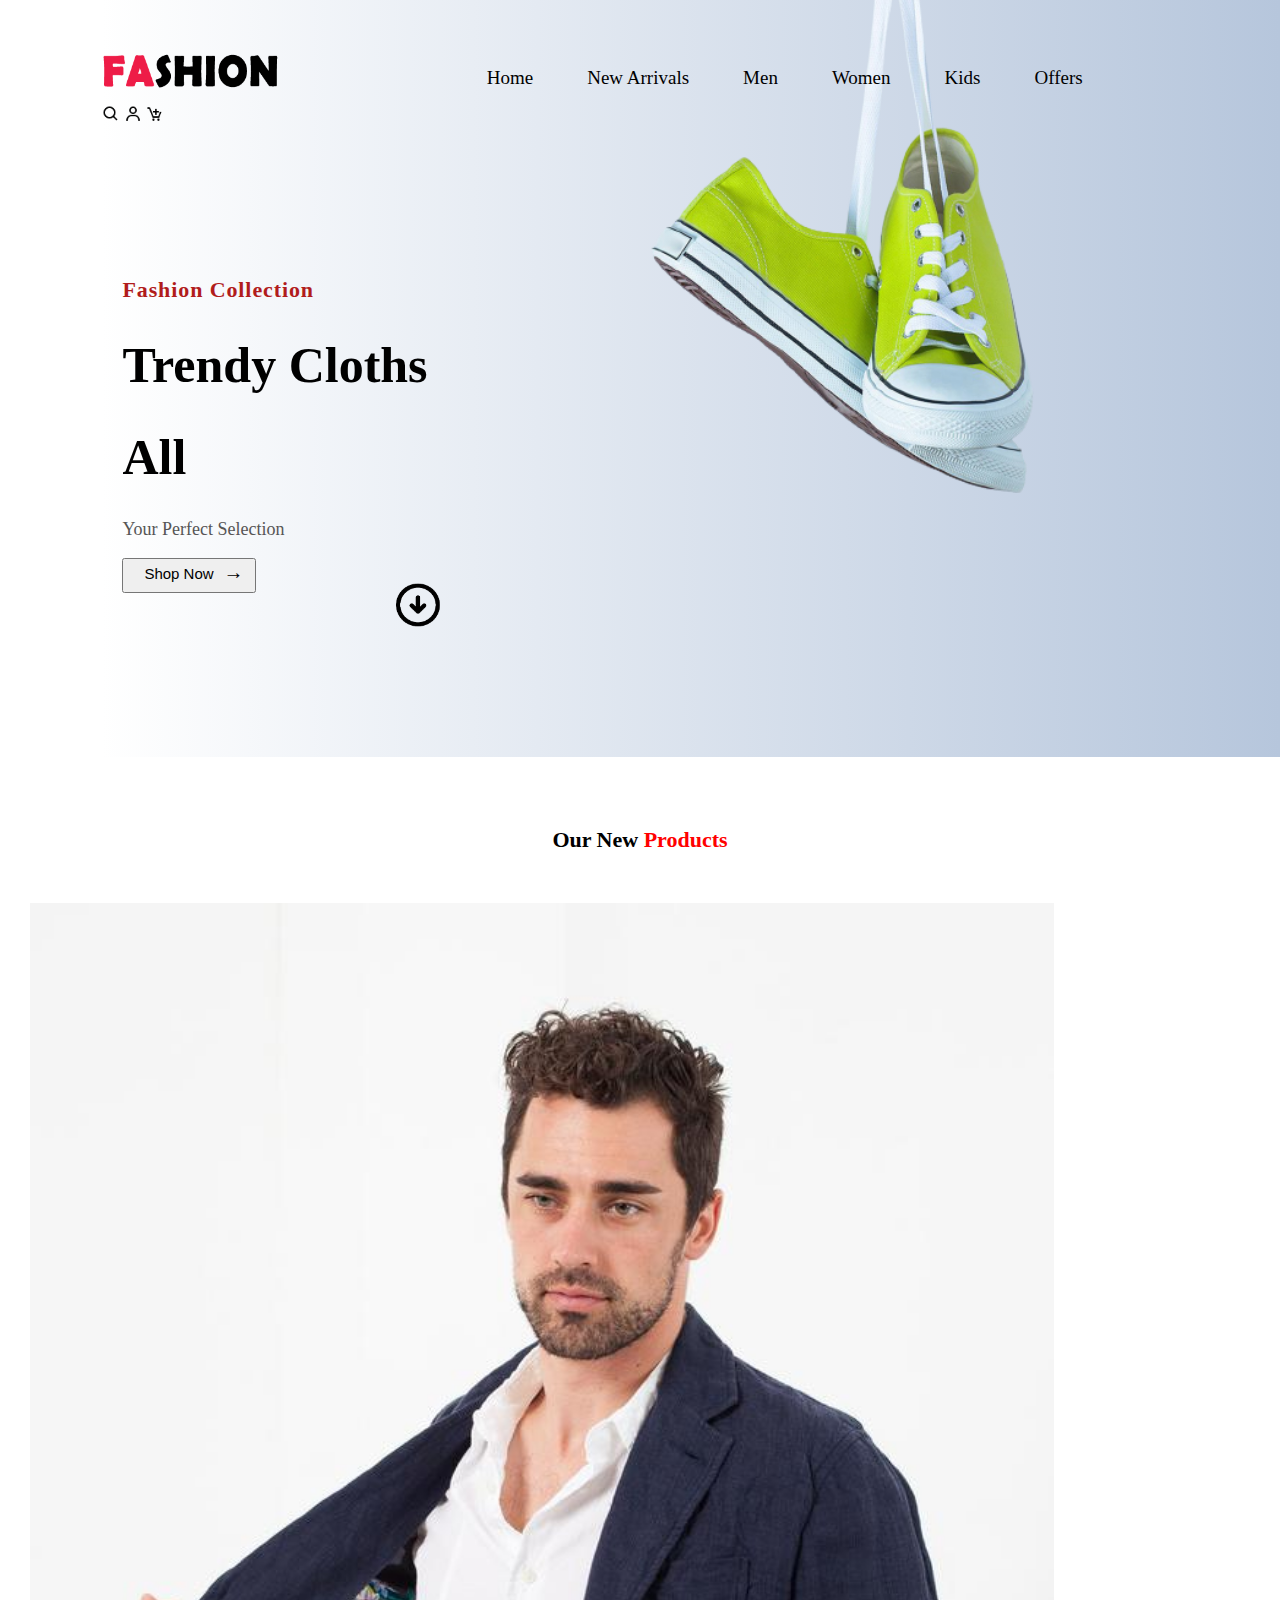
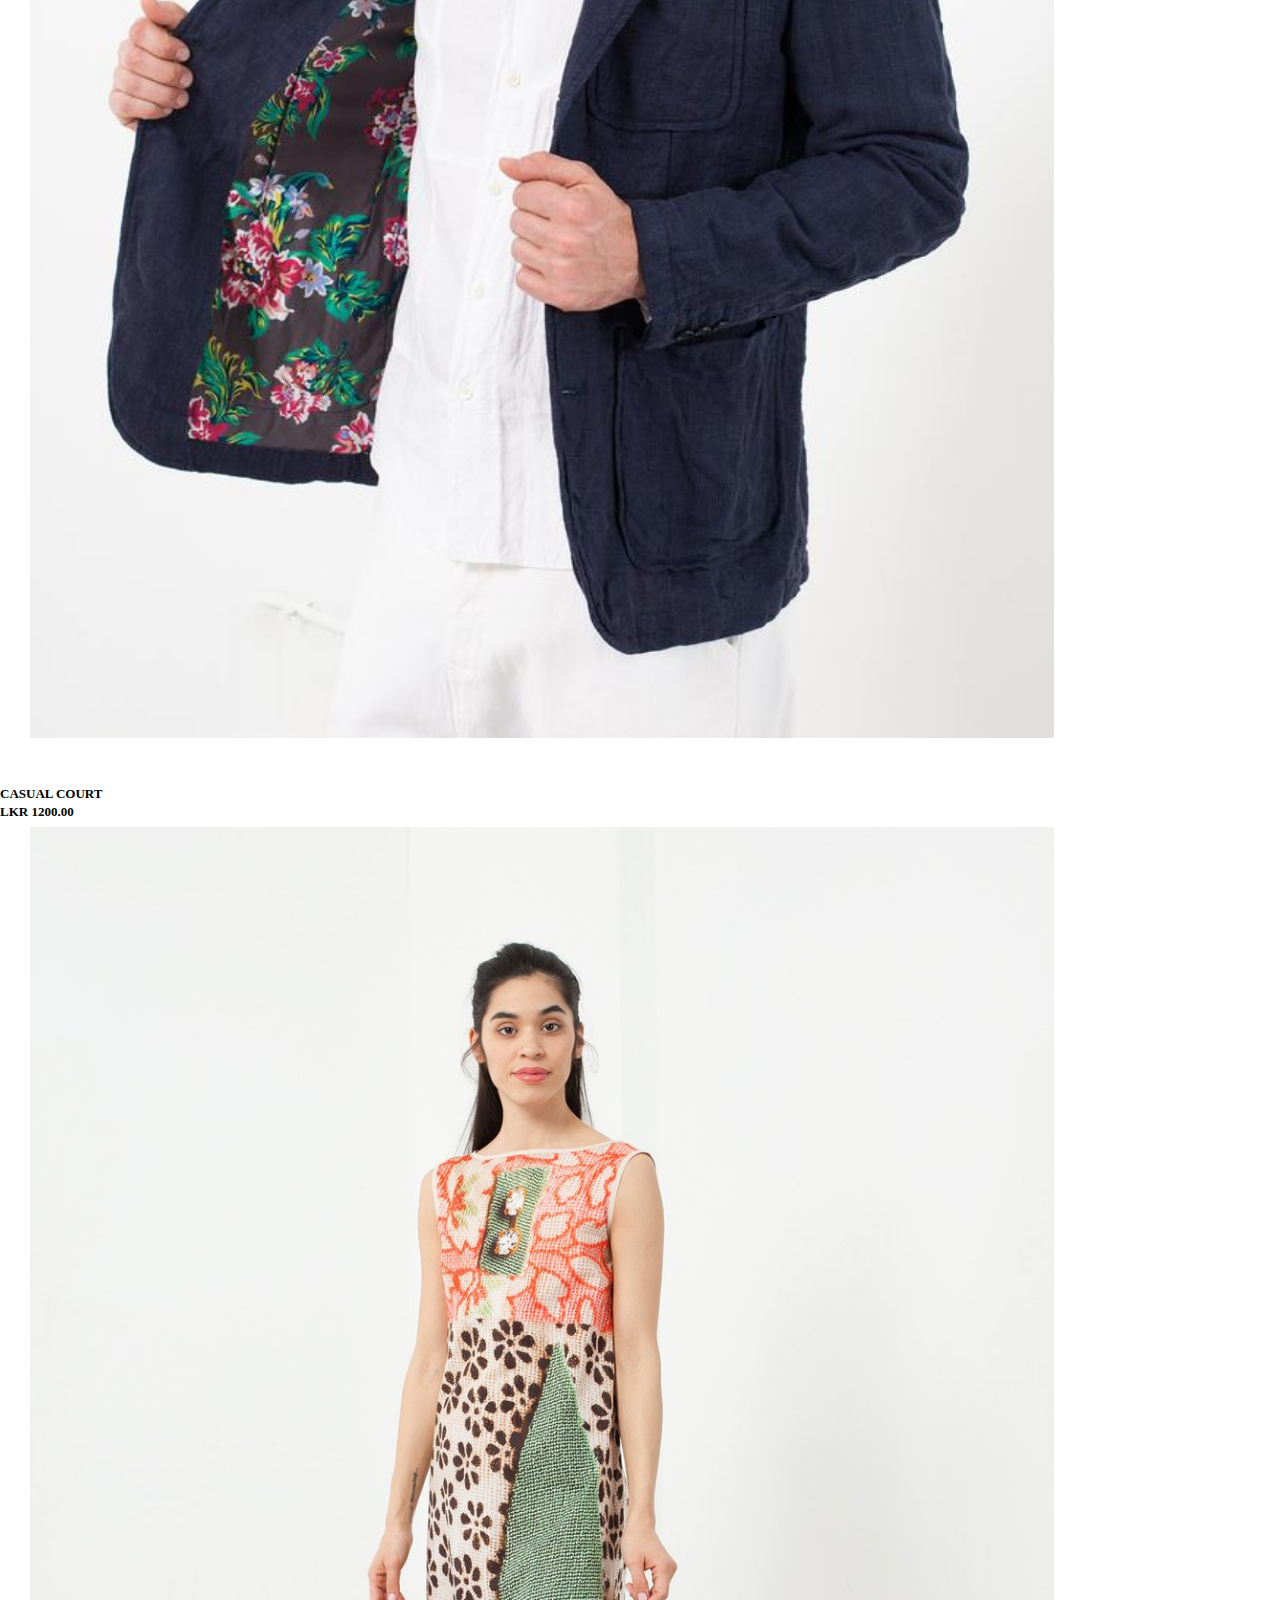
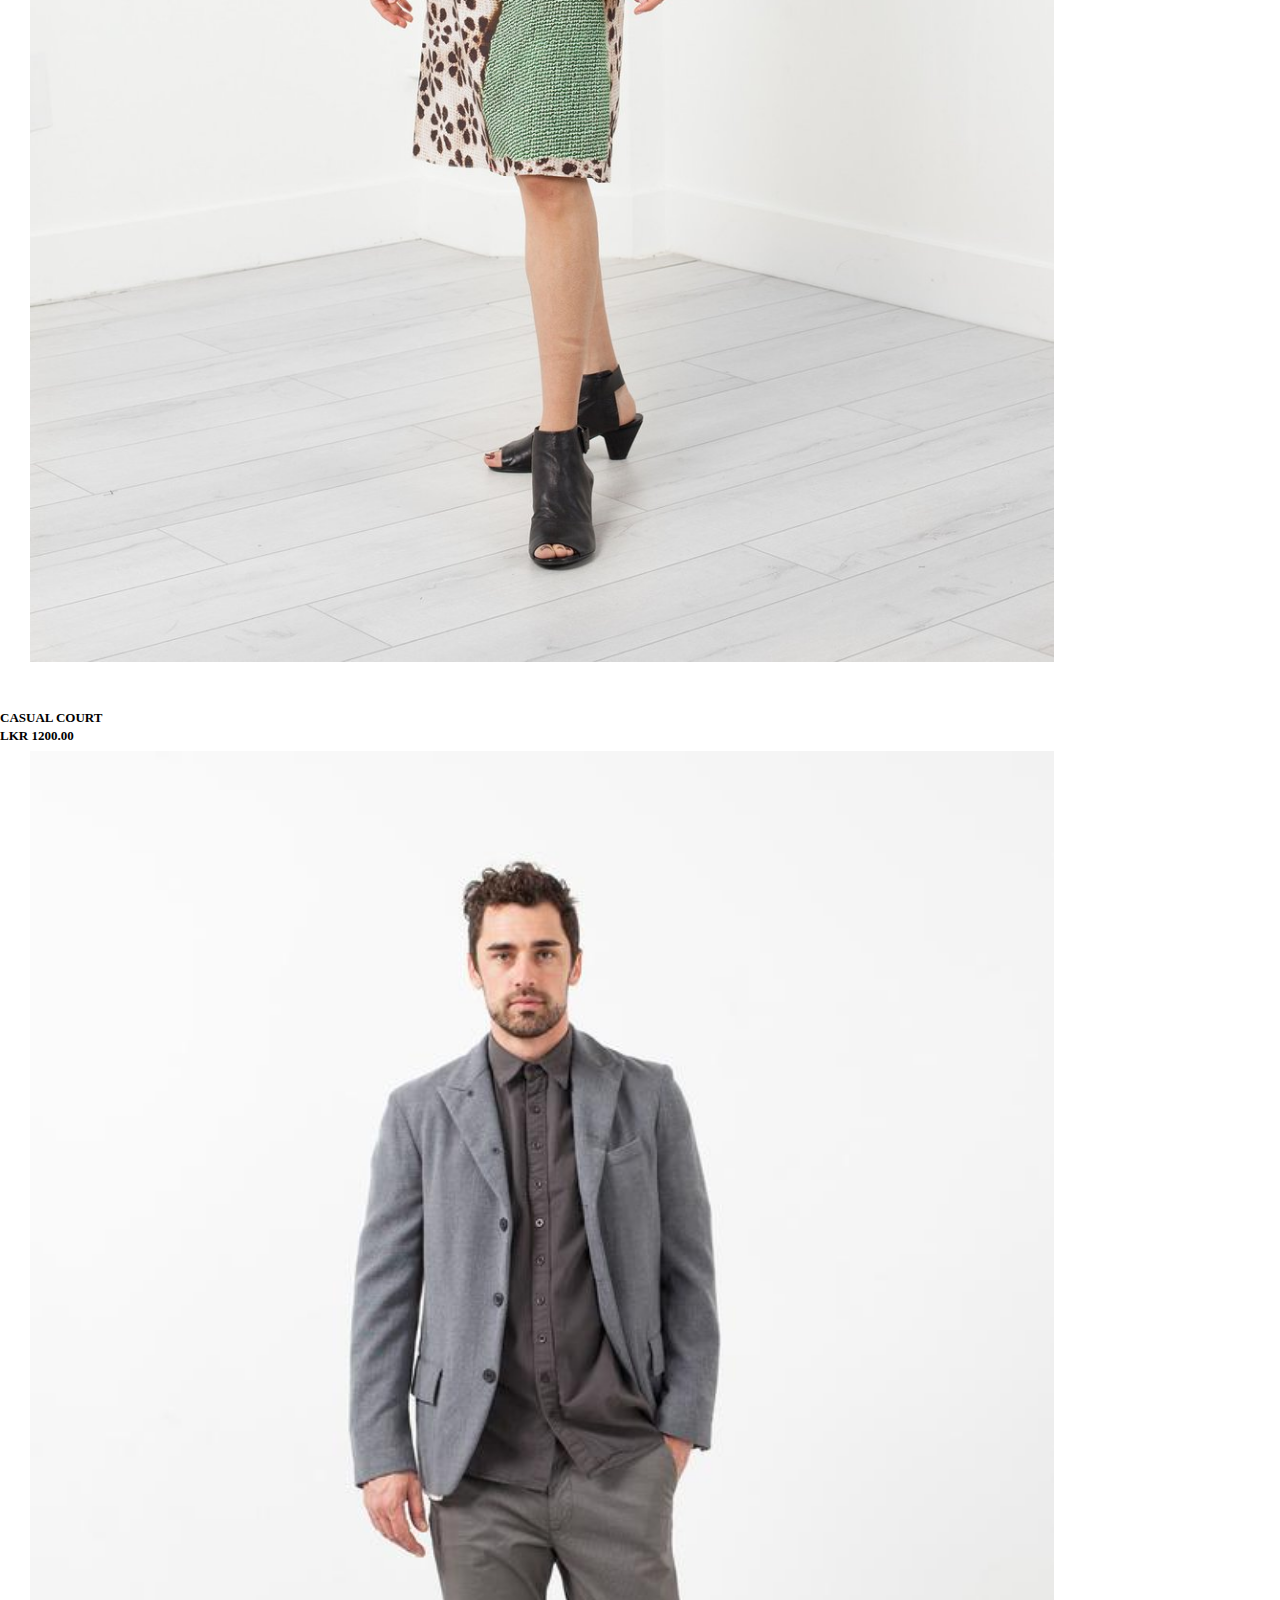
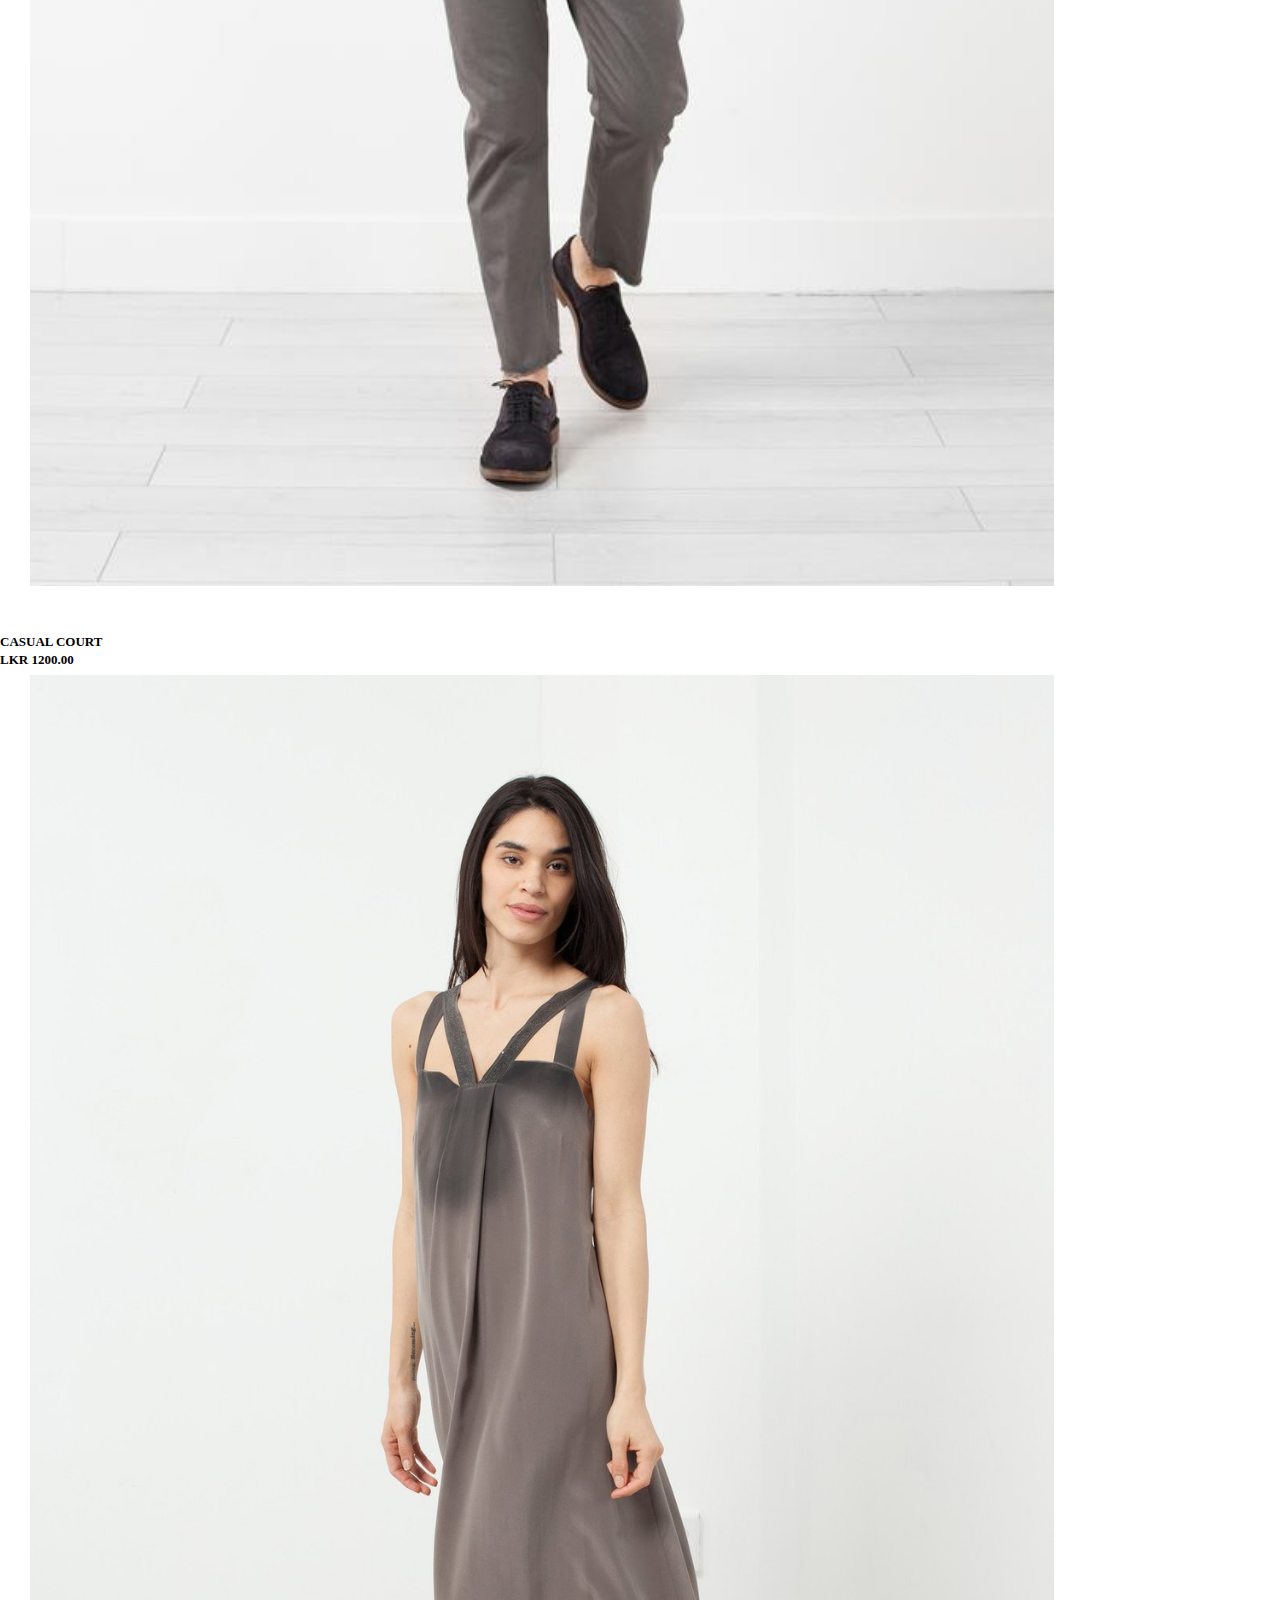
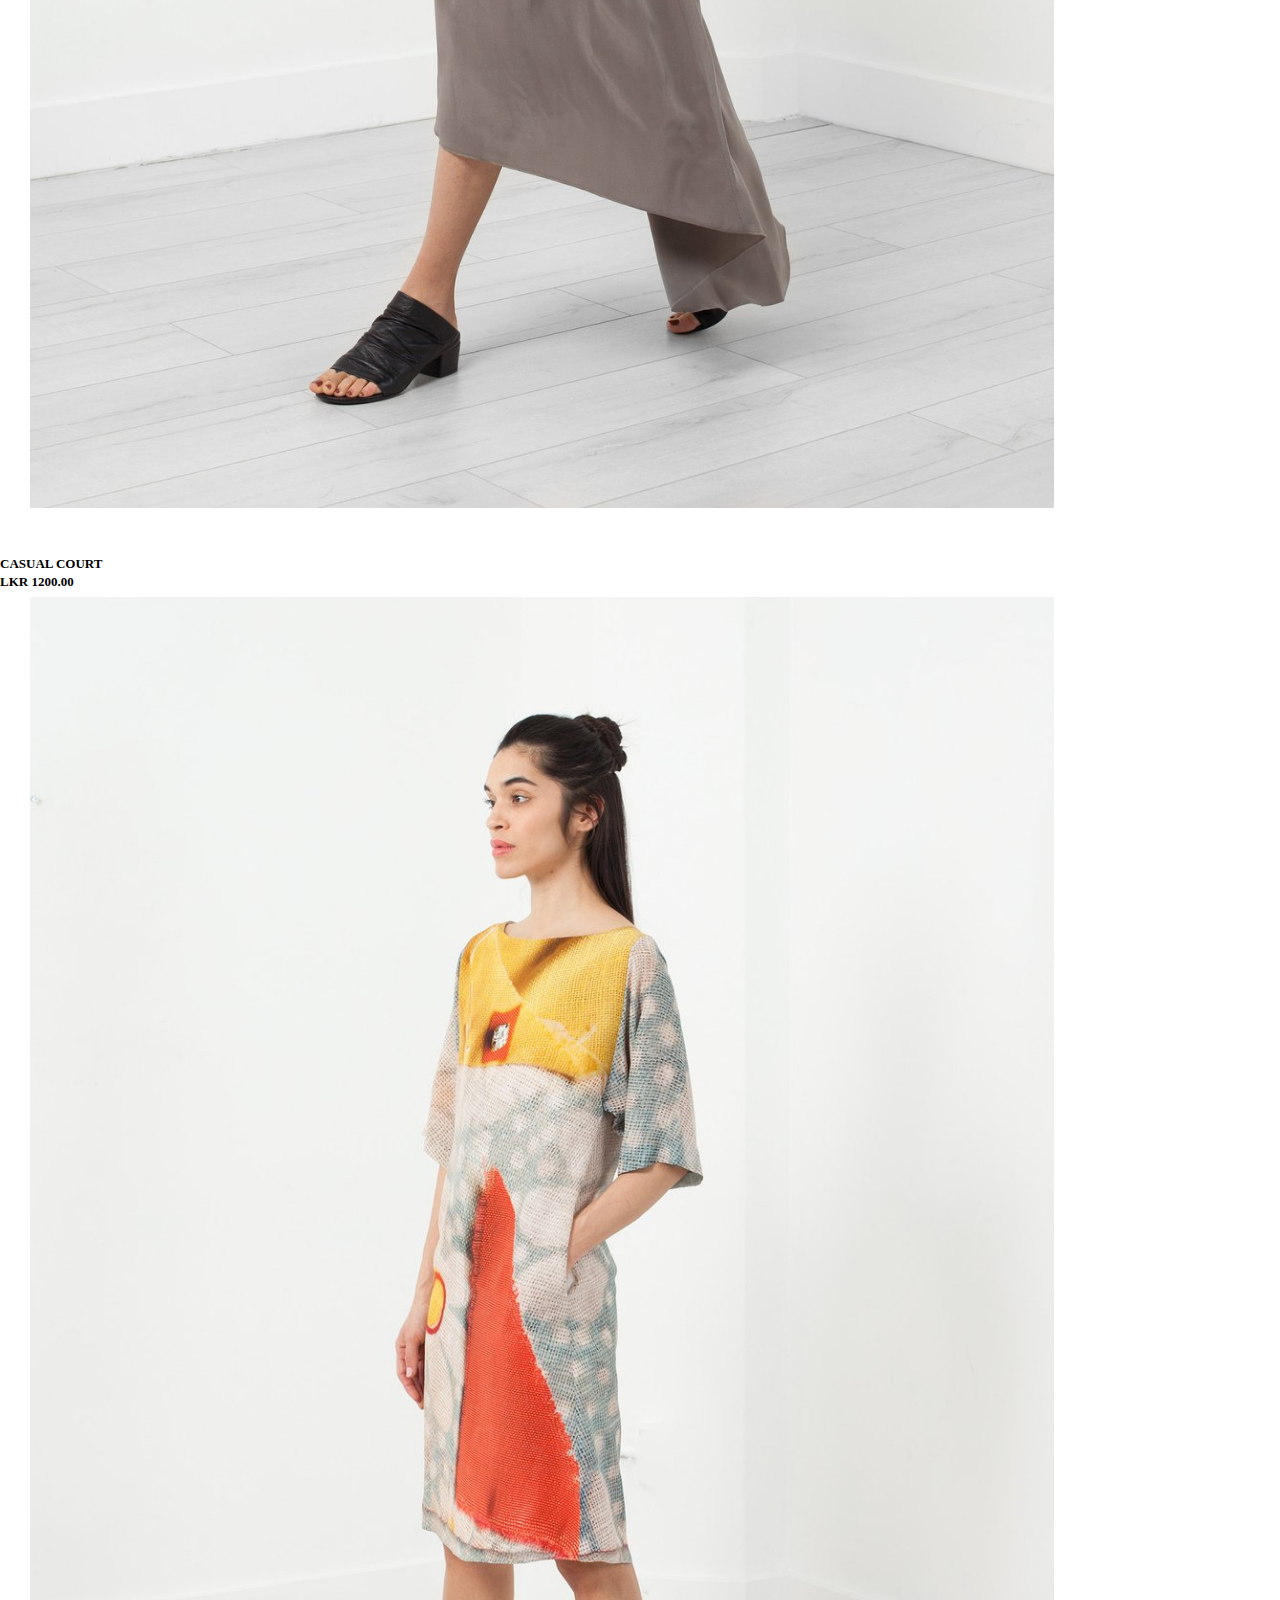
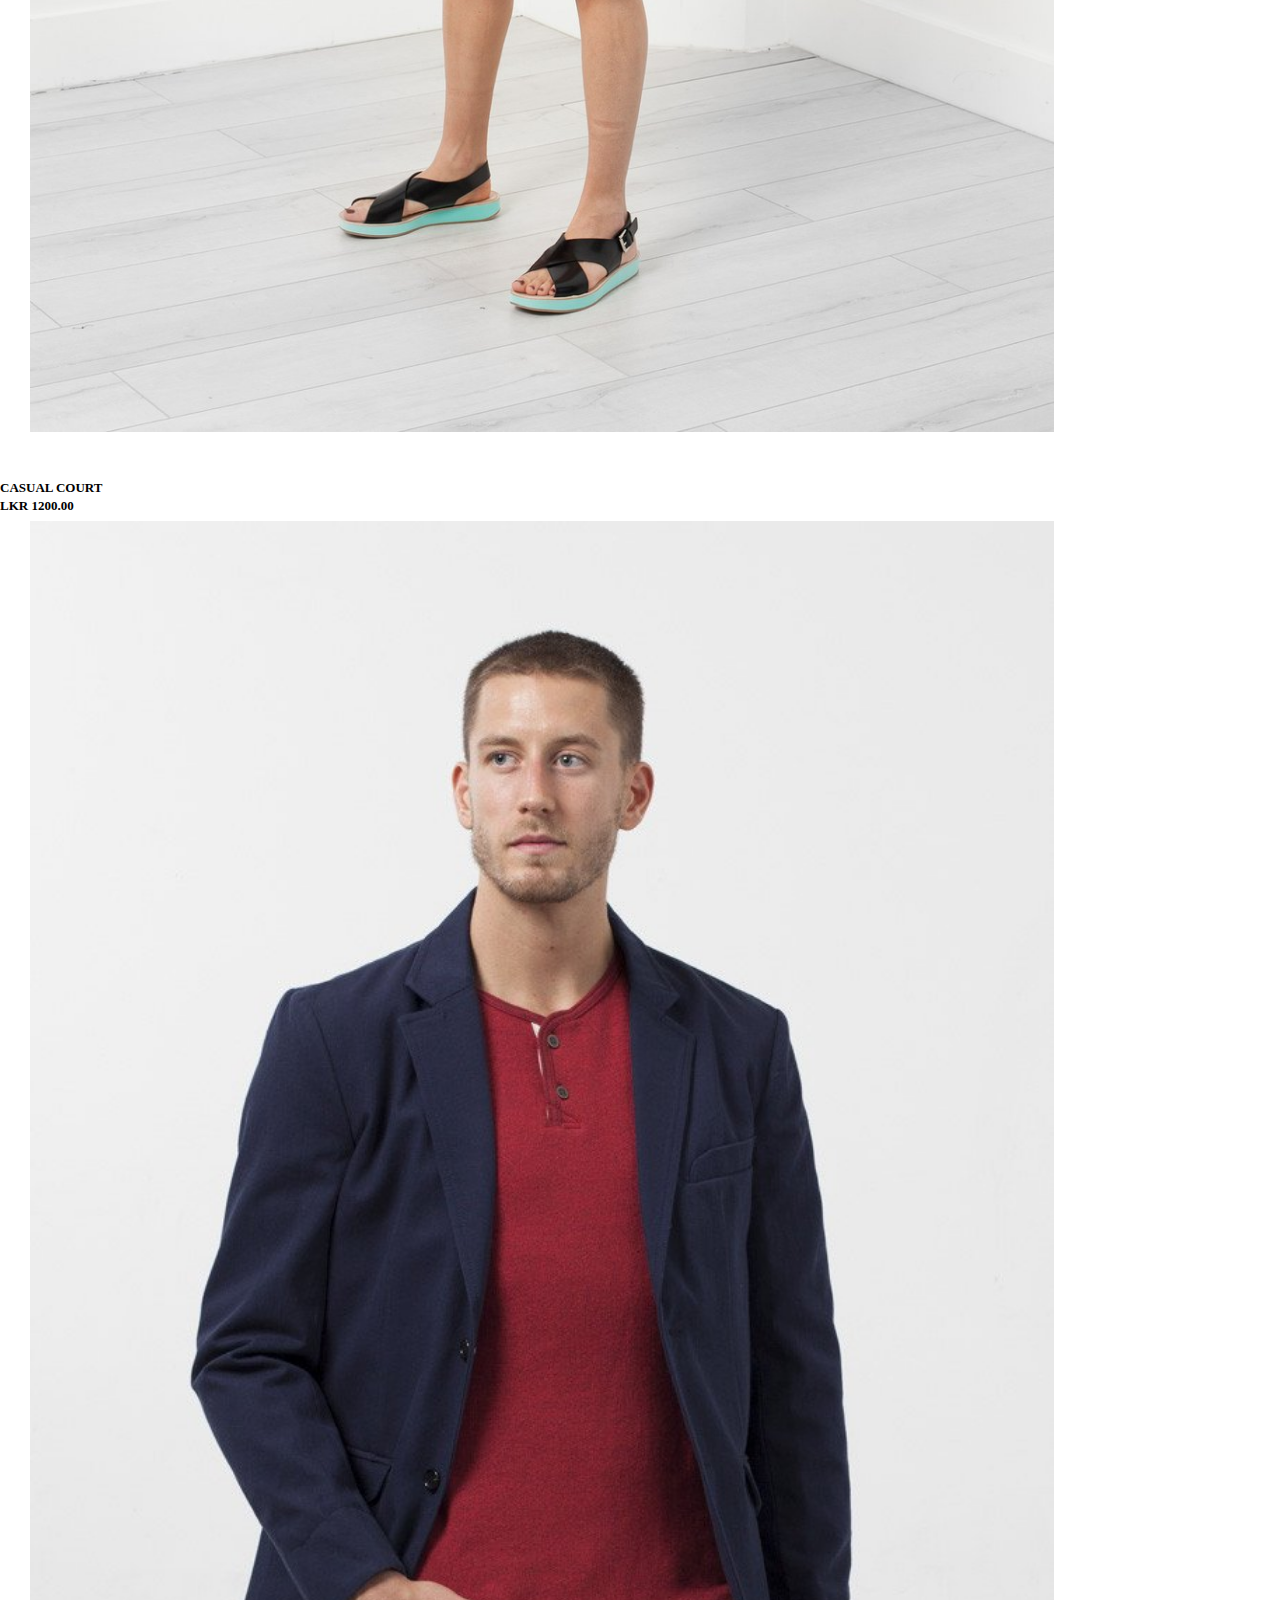
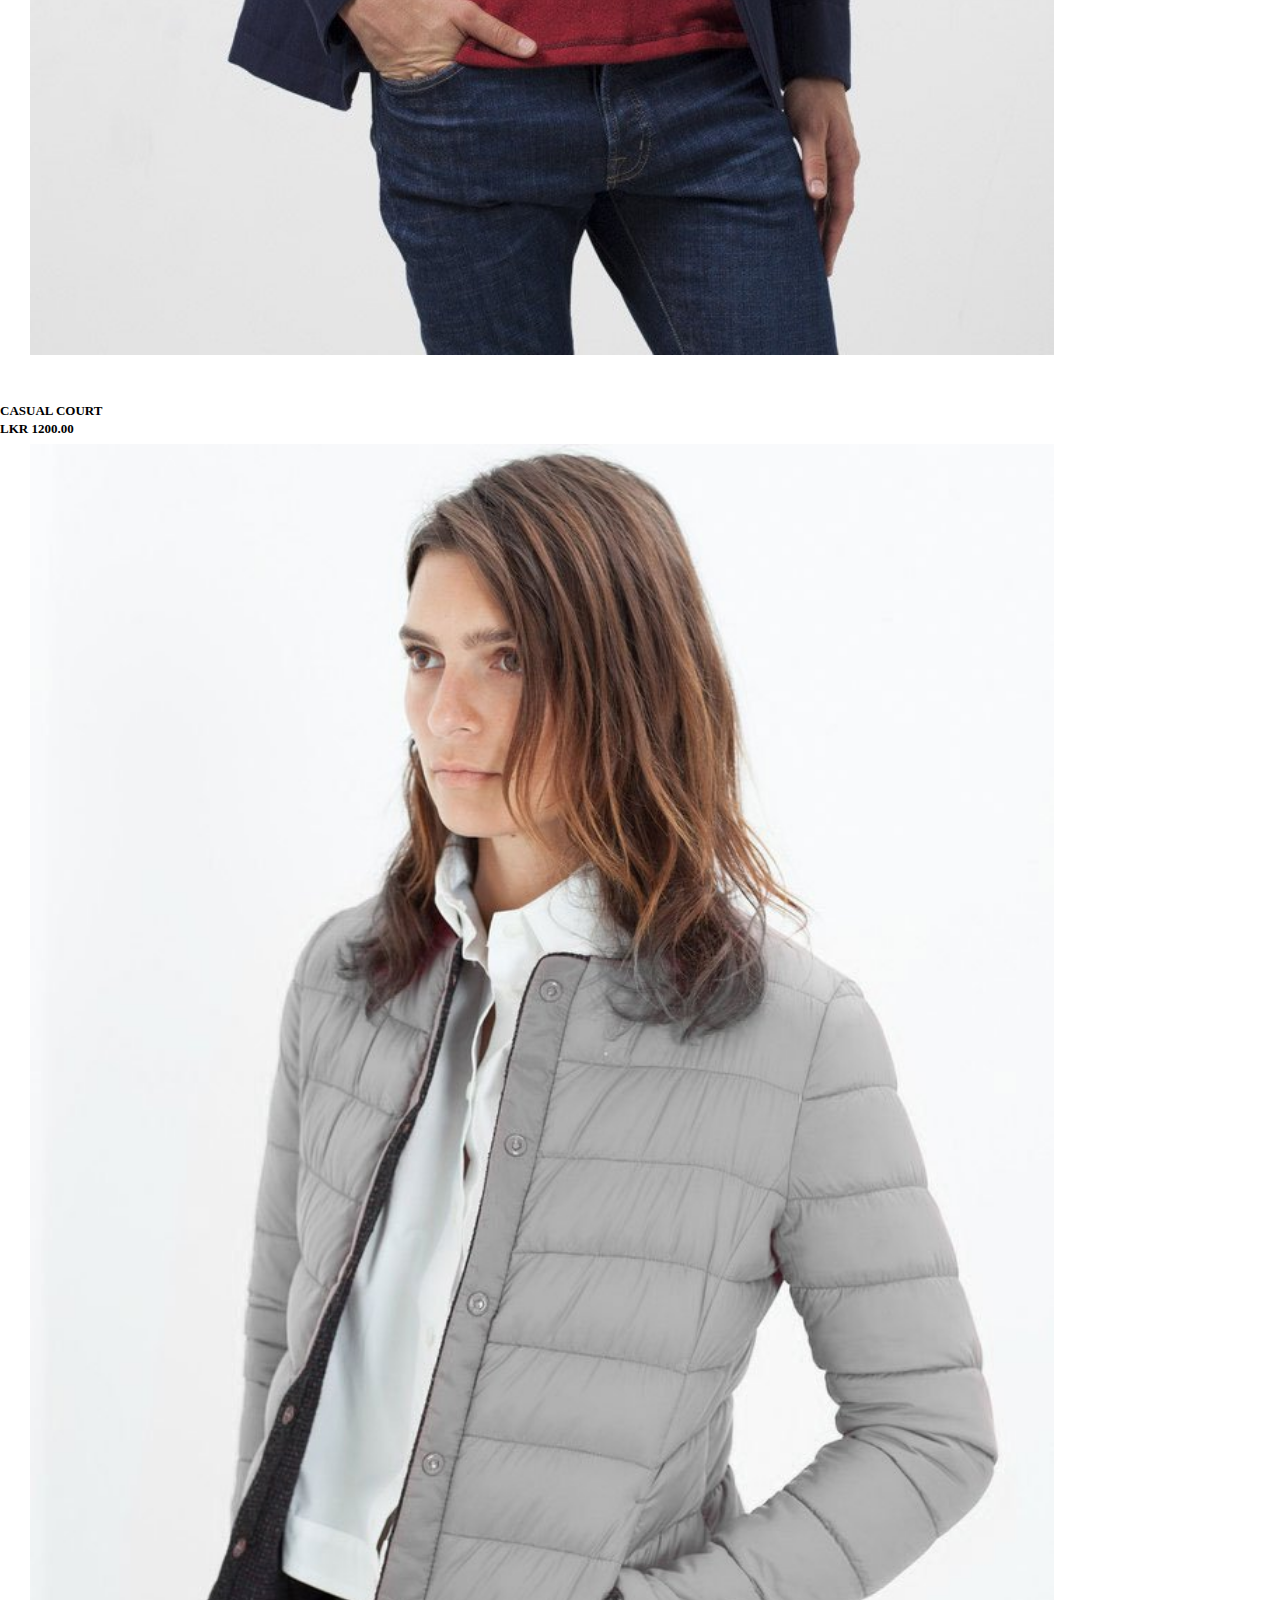
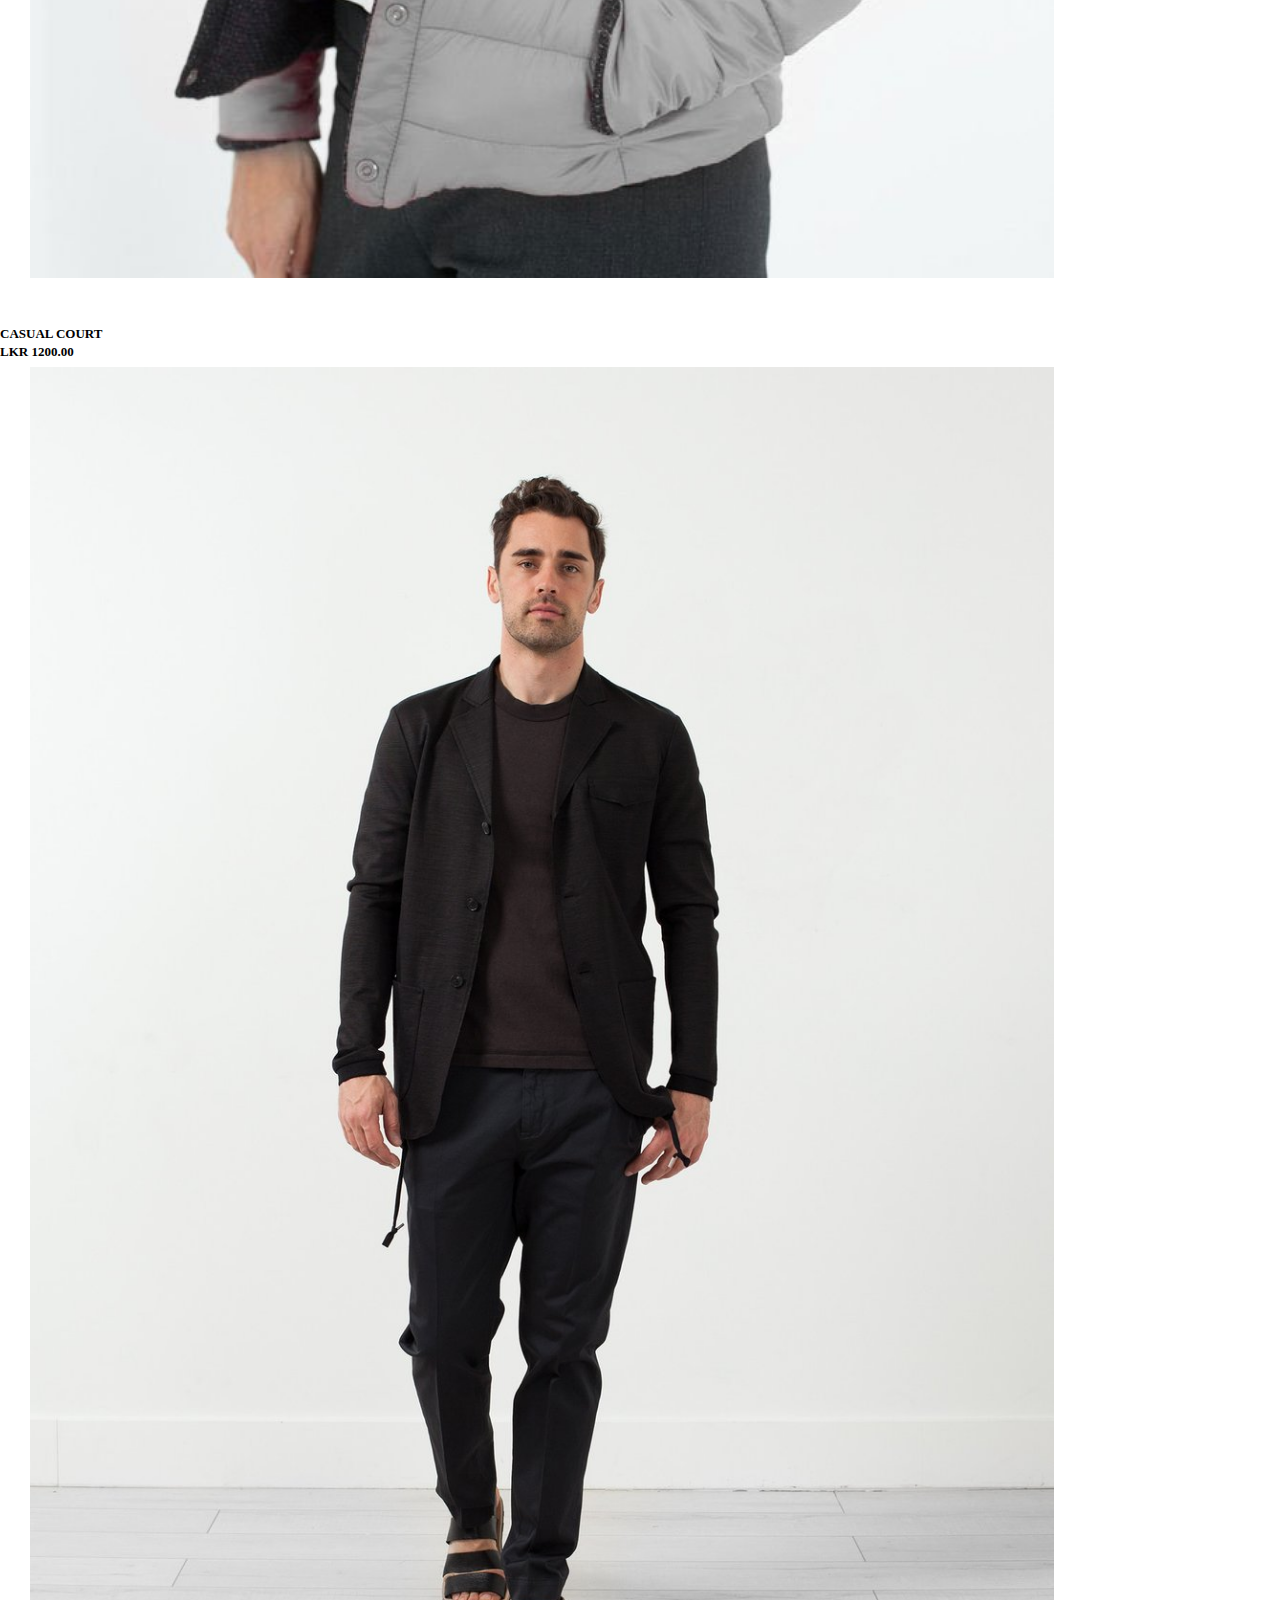
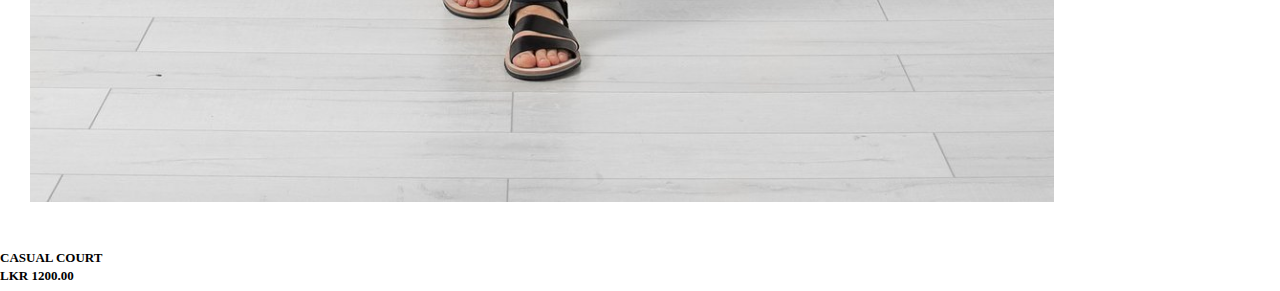
<file: index.html>
<!DOCTYPE html>
<html lang="en">
<head>
    <meta charset="UTF-8">
    <meta http-equiv="X-UA-Compatible" content="IE=edge">
    <meta name="viewport" content="width=device-width, initial-scale=1.0">
    <link rel="stylesheet" href="style.css">
    <link href="https://cdn.jsdelivr.net/npm/bootstrap@5.0.2/dist/css/bootstrap.min.css" rel="stylesheet" integrity="sha384-EVSTQN3/azprG1Anm3QDgpJLIm9Nao0Yz1ztcQTwFspd3yD65VohhpuuCOmLASjC" crossorigin="anonymous">
    <title>Fashion Collection</title>

</head>
<body>
    <div class="container-fluid">
        <div class="htop">
            <div class="link_bar">
                <img src="image/logo-4.png" class="logo" alt="logo">
                <ul>
                    <li><a href="">Home</a></li>
                    <a href=""><li>New Arrivals</li></a>
                    <a href=""><li>Men</li></a>
                    <a href=""><li>Women</li></a>
                    <a href=""><li>Kids</li></a>
                    <a href=""><li>Offers</li></a>
                </ul>
                <div class="icon">
                    <a href=""><img src="image/icons/search.png" alt="Search"></a>
                    <a href=""><img src="image/icons/user.png" alt="User"></a>
                    <a href=""><img src="image/icons/cart.png" alt="cart"></a>
                </div>
                
            </div>
            <div class="mtop">
                <img src="image/banner/7-removebg-preview.png" alt="Shoe">
                <p class="p1">Fashion Collection</p>
                <h1>Trendy Cloths</h1>
                <h1>All</h1>
                <p class="p2">Your Perfect Selection</p>
                <button>Shop Now<span>&#8594;</span></button>
                
                <div class="arrow">
                    <img src="image/icons/images-removebg-preview.png" alt="arrow">
                </div>
            </div>
        </div>
        <div class="mid">
            <center> <p>Our New <span>Products</span></p></center>
        </div>
        <div class="container">
            <div class="row row-cols-2 row-cols-lg-4 g-2 g-lg-3">
              <div class="col">
                <div class="p-3 border bg-light">
                    <img src="image/products/product-image6.jpg" alt="">
                    <p>CASUAL COURT</p>
                    <P>LKR 1200.00</P>
                </div>
              </div>
              <div class="col">
                <div class="p-3 border bg-light">
                    <img src="image/products/product-image20.jpg" alt="">
                    <p>CASUAL COURT</p>
                    <P>LKR 1200.00</P>
                </div>
              </div>
              <div class="col">
                <div class="p-3 border bg-light">
                    <img src="image/products/product-image10.jpg" alt="">
                    <p>CASUAL COURT</p>
                    <P>LKR 1200.00</P>
                </div>
              </div>
              <div class="col">
                <div class="p-3 border bg-light">
                    <img src="image/products/product-image26.jpg" alt="">
                    <p>CASUAL COURT</p>
                    <P>LKR 1200.00</P>
                </div>
              </div>
              <div class="col">
                <div class="p-3 border bg-light">
                    <img src="image/products/product-image3-1.jpg" alt="">
                    <p>CASUAL COURT</p>
                    <P>LKR 1200.00</P>
                </div>
              </div>
              <div class="col">
                <div class="p-3 border bg-light">
                    <img src="image/products/product-image33-1.jpg" alt="">
                    <p>CASUAL COURT</p>
                    <P>LKR 1200.00</P>
                </div>
              </div>
              <div class="col">
                <div class="p-3 border bg-light">
                    <img src="image/products/product-image-stw1-2.jpg" alt="">
                    <p>CASUAL COURT</p>
                    <P>LKR 1200.00</P>
                </div>
              </div>
              <div class="col">
                <div class="p-3 border bg-light">
                    <img src="image/products/product-image35.jpg" alt="">
                    <p>CASUAL COURT</p>
                    <P>LKR 1200.00</P>
                </div>
              </div>
            </div>
          </div>
    </div>
</body>
</html>
</file>
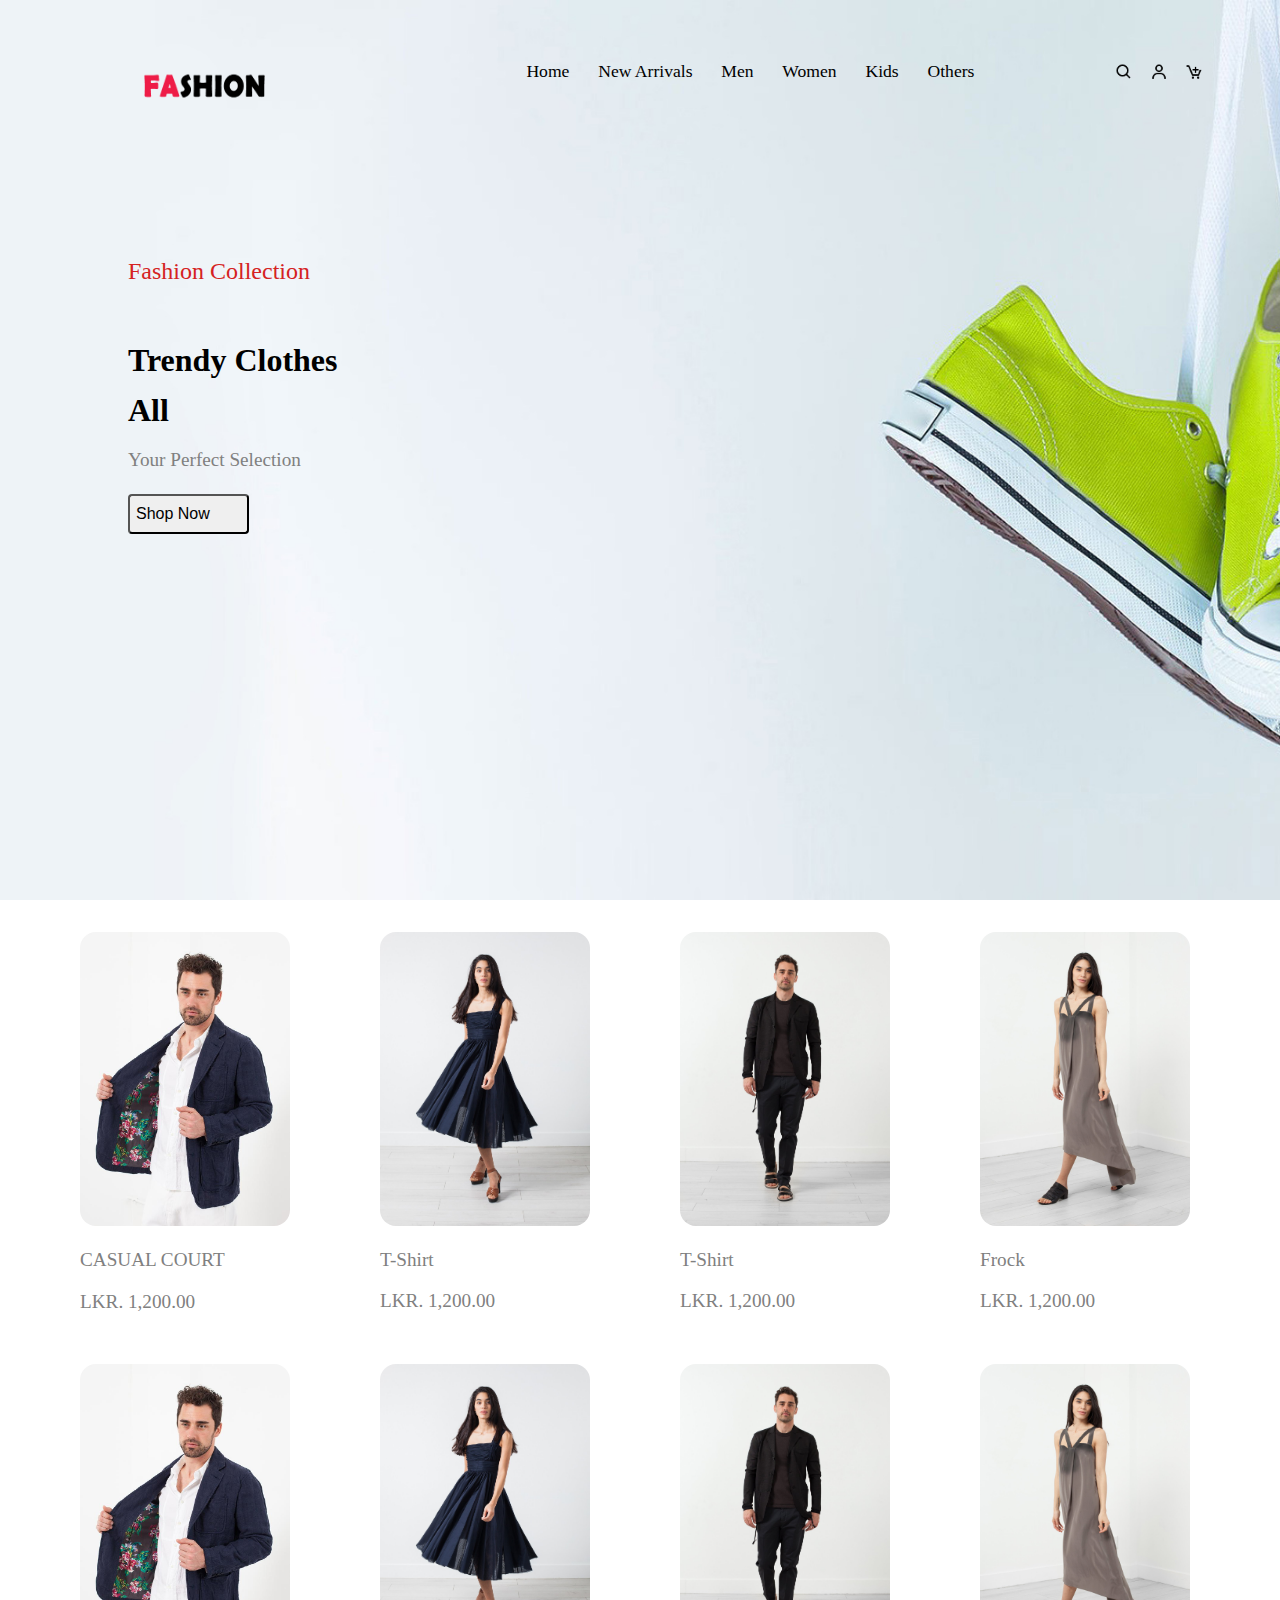
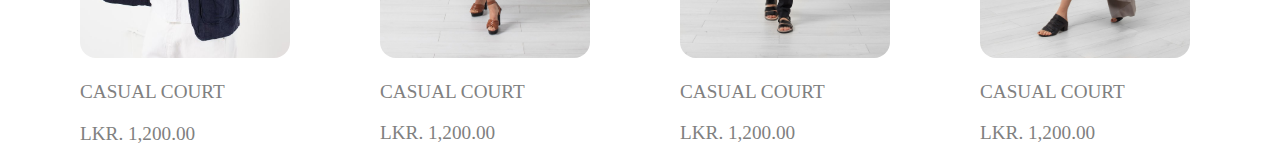
<file: index1.html>
<!DOCTYPE html>
<html lang="en">
<head>
    <meta charset="UTF-8">
    <meta name="viewport" content="width=device-width, initial-scale=1.0">
    <title>Fashion</title>
    <link rel="stylesheet" href="style1.css">
</head>
<body>
    <div class="container1">
        <nav class="link">
            <li><img src="image/logo-4.png" class="logo" alt="logo"></li>
            <ul>
                <li><a href="">Home</a></li>
                <li><a href="">New Arrivals</a></li>
                <li><a href="">Men</a></li>
                <li><a href="">Women</a></li>
                <li><a href="">Kids</a></li>
                <li><a href="">Others</a></li>
            </ul>
            <div class="icon">
                <a href=""><img src="image/icons/search.png" alt="Search"></a>
                <a href=""><img src="image/icons/user.png" alt="User"></a>
                    <a href=""><img src="image/icons/cart.png" alt="cart"></a>
            </div>
        </nav>
        <div class="row1">
            <p class="fashion">Fashion Collection</p>
            <h1>Trendy Clothes</h1>
            <h1>All</h1>
            <p>Your Perfect Selection</p>
            <button>Shop Now</button>
        </div>
    </div>
    <div class="container">
        <div class="row">
            <div class="col c1">
                 <img src="image/products/product-image6.jpg" alt="">
                 <p>CASUAL COURT</p>
                 <P>LKR. 1,200.00</P>
            </div>
            <div class="col c2">
                <img src="image/products/product-image23.jpg" alt="">
                <p>T-Shirt</p>
                <P>LKR. 1,200.00</P>
            </div>
            <div class="col c3">
                <img src="image/products/product-image35.jpg" alt="">
                <p>T-Shirt</p>
                <P>LKR. 1,200.00</P>
            </div>
            <div class="col c4">
                <img src="image/products/product-image26.jpg" alt="">
                <p>Frock</p>
                <P>LKR. 1,200.00</P>
            </div>
        </div>
    </div>
    <div class="container">
        <div class="row">
            <div class="col c1">
                 <img src="image/products/product-image6.jpg" alt="">
                 <p>CASUAL COURT</p>
                 <P>LKR. 1,200.00</P>
            </div>
            <div class="col c2">
                <img src="image/products/product-image23.jpg" alt="">
                <p>CASUAL COURT</p>
                <P>LKR. 1,200.00</P>
            </div>
            <div class="col c3">
                <img src="image/products/product-image35.jpg" alt="">
                <p>CASUAL COURT</p>
                <P>LKR. 1,200.00</P>
            </div>
            <div class="col c4">
                <img src="image/products/product-image26.jpg" alt="">
                <p>CASUAL COURT</p>
                <P>LKR. 1,200.00</P>
            </div>
        </div>
    </div>
    
</body>
</html>
</file>
<file: style.css>
body{
    padding: 0;
    margin: 0;
}
.htop{
    background-image: linear-gradient(to right,white, rgb(182, 198, 220));
    position: relative;
    margin-left: 8%;
    padding-top: 2%;
}
.link_bar{
    position: relative;
    z-index: 2;
    
}
.logo{
    padding-top: 2%;
    width: 15%;
}
.link_bar ul{
    margin-left: 25%;
    margin-top: -30px;
}
.icon{
    position: relative;
}
.icon img{
    width: 1.5%;
    
}
.link_bar ul li{
    list-style-type: none;
    display: inline;
    padding-left: 50px;
    font-weight: 500;
    font-size: 19px;
}
.link_bar a{
    color: black;
    text-decoration: none;
}
.link_bar a:hover{
    color: gray;
}
.icon img:hover{
    width: 25px;
}
.mtop{
    margin-top: 150px;
    margin-left: 20px;
    padding-bottom: 100px;
    
}
.p1{
    color: rgb(177, 28, 28);
    font-size: 22px;
    font-weight: 620;
    letter-spacing: .9px;
}
.mtop h1{
    font-size: 50px;
}
.p2{
    margin-top: 20px;
    color: rgb(86, 85, 85);
    font-size: 18px;
}
.mtop button{
    margin-top:0px;
    padding-top: -5px;
    font-size: 15px;
    padding-left: 20px;
    padding-bottom: 7px;
    padding-right: 10px;
}
.mtop span{
    padding-left: 10px;
    font-size: 20px;
}
.mtop img{
    position: absolute;
    top: -2vh;
    left: 35vw;
    width: 55%;
}
.arrow img{
    width: 80px;
    position: relative;
    left: 20vw;
}
.col img{
    width: 80%;
    margin-bottom: 40px;
    position: relative;
    left: 30px;
}
.col img:hover{
    transform: scale(1.2);
}
.mid span{
    color: red;
}
.mid{
    margin-top: 70px;
    margin-bottom: 50px;
}
.mid p{
    font-size: 22px;
    font-weight: 700;
}
.col{
    font-size: 13px;
    line-height: 5px;
    font-weight: 600;
}
</file>
<file: style1.css>
body{
    margin: 0;
    padding: 0;
    width: 100%;
}
.container1{
    width: 100vw;
    padding: 0;
    margin: 0;
    height: 100vh;
    background-image: url("image/banner/7.jpg");
    background-repeat: no-repeat;
    background-size: cover;
}
.link{
    display: flex;
}
.link img{
    position: relative;
    top:7vh ;
    width: 8vw;
    left: 10vw;
}
ul{
    position: relative;
    left: 30vw;
    top: 5vh;
    width: 35%;
    display: flex;
    justify-content: space-between;
}
li{
    
    font-size: 1.1em;
    list-style-type: none;
}
li a{
    color: black;
    text-decoration: none;
}

li:hover{
    
    transform: scale(1.2);
}

li a:hover{
    color: gray;
}

.icon img{
    position: relative;
    padding-left: 1vw;
    left: 40vw;
    width: 1.4vw;
    
}

.row1{
    width: 90%;
    position: relative;
    left: 10vw;
    top: 20vh;
    line-height: 1.8em;
}

.fashion{
    color: rgb(213, 34, 34);
    font-size: 1.5em;
    margin-bottom: 2.5em;
}

.row h1{
    font-size: 4em;
}

p{
    font-size: 1.2em;
    color: gray;
}

button{
    border-radius: .25em;
    font-size: 1em;
    width: 10.5%;
    height: 2.5em;
    text-align: left;

}

.row{
    display: flex;
    margin-left: 5em;
}
.col{
    width: 60%;
    justify-content: space-between;
}
.col img{
    border-radius: 1em;
    width: 70%;
    align-items: center;
    margin-top: 2em;
}
@media (max-width:800px) {
    body{
        padding: 0;
        margin: 0;
        width: 100%;
        
    }
    .container1{
        width: 98vw;
        padding: 0;
        margin: 0;
        height: 28vh;
        background-repeat: no-repeat;
        background-size: cover;
        padding-bottom: 2vh;

    }
    
    .logo{
        padding: 0;
        margin: 0;
    }
    .link{
        position: relative;
        top:-4vh;
    }
    li a{

        text-decoration: none;
        color: black;
        display: block;
        font-size: 0.5em;
        padding: 3vw;
        
    }
    ul{
        position: relative;
        left: 2vw;
    }
    .icon{
        position: relative;
        left: -3vw;
    }
    .row1{
        position: relative;
        top: 1.5vh;
        line-height: .5em;
    }
    .row1 h1{
        font-size: 1em;
    }
    .fashion{
        font-size: 0.7em;
        margin-bottom: 0;
    }
    p{
        font-size: .5em;
    }
    button{
        border-radius: .5em;
        font-size: .5em;
        width: 15%;
        height: 2.4em;
    }
    
    .c1{
        max-width: 50%;
    }
    .c2{
        max-width: 50%;
    }
    .c3{
        max-width: 50%;
    }
    .c4{
        max-width: 50%;
    }
    .container p{
        font-size: 1em;
    }
    .row{
        display: flex;
        flex-wrap: wrap;
        margin-left: 5em;
    }
    
}
</file>
